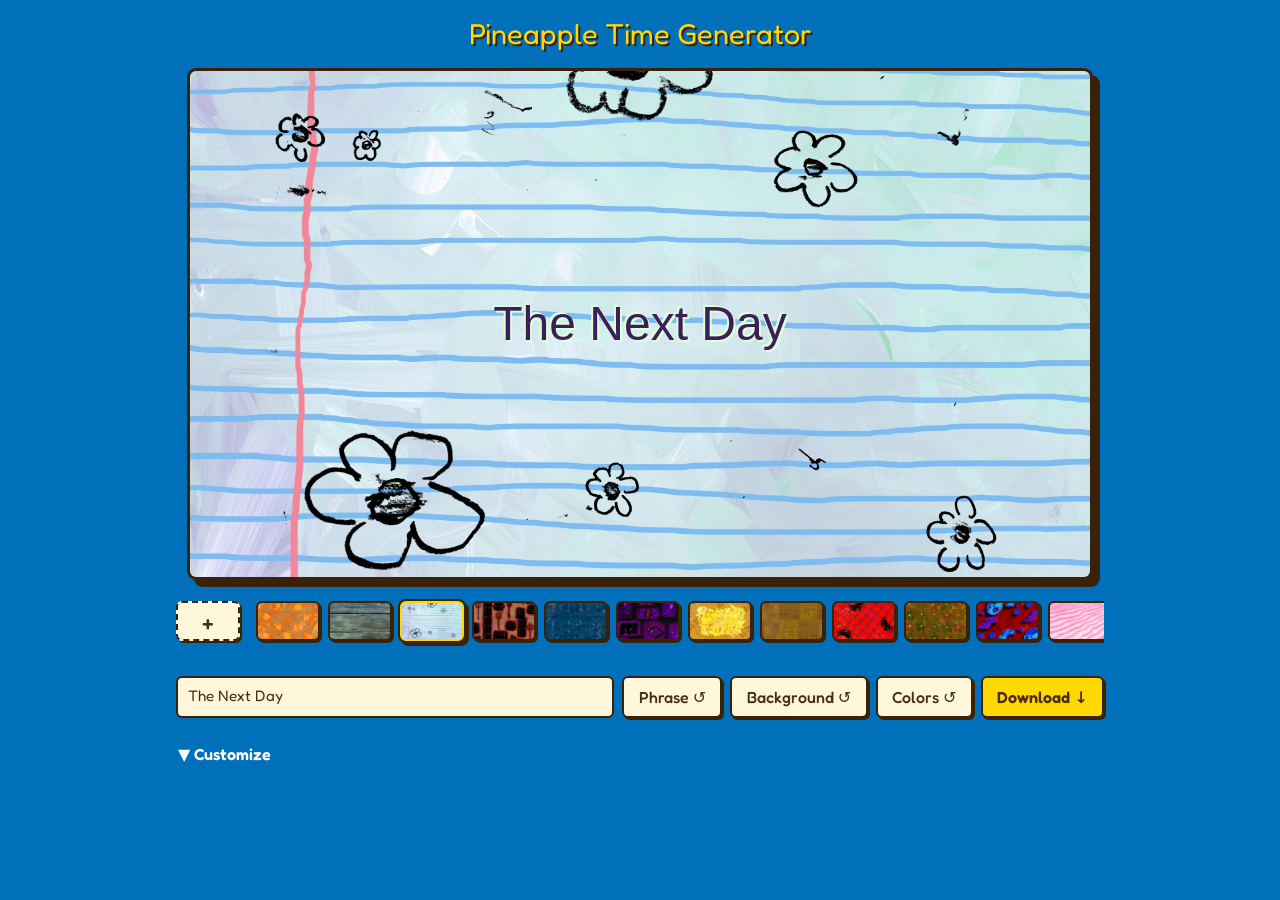
<file: index.html>
<!DOCTYPE html>
<html lang="en">
<head>
  <meta charset="UTF-8">
  <meta name="viewport" content="width=device-width, initial-scale=1.0">
  <title>Pineapple Time Generator</title>
  <meta name="description" content="Make SpongeBob-style time cards and export them as clean PNGs for video editing.">
  <meta name="theme-color" content="#06080e">
  <meta property="og:type" content="website">
  <meta property="og:title" content="Pineapple Time Generator">
  <meta property="og:description" content="Make SpongeBob-style time cards and export them as clean PNGs for video editing.">
  <meta property="og:url" content="https://memoriainfinita.github.io/PineappleTimeGenerator/">
  <meta property="og:image" content="https://memoriainfinita.github.io/PineappleTimeGenerator/docs/PineappleTimeGenerator-demo.png">
  <link rel="icon" type="image/svg+xml" href="favicon.svg">
  <link rel="preconnect" href="https://fonts.googleapis.com">
  <link rel="preconnect" href="https://fonts.gstatic.com" crossorigin>
  <link rel="preconnect" href="https://fonts.cdnfonts.com" crossorigin>
  <link href="https://fonts.cdnfonts.com/css/some-time-later" rel="stylesheet">
  <link href="https://fonts.googleapis.com/css2?family=Fredoka:wght@400;500;600&display=swap" rel="stylesheet">
  <link rel="stylesheet" href="style.css">
</head>
<body>

  <header>
    <h1 class="app-title">Pineapple Time Generator</h1>
  </header>

  <main>

    <!-- Card preview -->
    <div id="cardContainer">
      <div id="timeCard" tabindex="0" role="group"
           title="Drag to move the text. With the card focused, the arrow keys move it (Shift for bigger steps)."
           aria-label="Time card. Drag the text or use the arrow keys to move it; Shift moves it further.">
        <!-- .text-wrapper injected by render() -->
      </div>
      <div id="downloadOverlay" class="download-overlay" hidden>
        <div class="spinner"></div>
        <span>Generating...</span>
      </div>
    </div>

    <!-- Background strip -->
    <div id="bgStrip">
      <button id="btnBgUpload" class="btn-bg-upload" aria-label="Upload background"
              title="Upload your own background (the last 5 are kept)">+</button>
      <input type="file" id="bgUploadInput" accept="image/*" aria-label="Background image" hidden>
      <div id="bgScroll"><!-- thumbnails injected by renderStrip() --></div>
    </div>

    <!-- Text row -->
    <div id="textRow">
      <textarea id="textInput" rows="1" placeholder="Type your text..." aria-label="Card text"
                title="Card text. Enter adds a new line."></textarea>
      <button id="btnRandom" title="Pick a random phrase">Phrase ↺</button>
      <button id="btnRandomBg" title="Pick a random background">Background ↺</button>
      <button id="btnRandomColors" title="Pick text and shadow colors that read well over the part of the background behind the text">Colors ↺</button>
      <button id="btnDownload" title="Download PNG">Download ↓</button>
    </div>

    <!-- Advanced panel -->
    <div id="advancedSection">
      <button id="btnToggleAdvanced" class="btn-toggle-advanced" aria-expanded="false" aria-controls="advancedPanel"
              title="Show or hide the customize panel (Esc closes it)">▼ Customize</button>
      <div id="advancedPanel" hidden>

        <div class="panel-section" id="sectionColors">
          <span class="panel-label">Colors</span>
          <label class="color-label" title="Text color">Text <input type="color" id="colorText" value="#5c2e0d"></label>
          <label class="color-label" title="Shadow color, also used for the outline">Shadow <input type="color" id="colorShadow" value="#ffe566"></label>
          <div class="seg-group" role="group" aria-label="Text effect">
            <button class="btn-seg" data-effect="shadow" title="Offset shadow behind the text">Shadow</button>
            <button class="btn-seg" data-effect="outline" title="Outline around the text">Outline</button>
          </div>
        </div>

        <div class="panel-section" id="sectionSize">
          <span class="panel-label">Text size</span>
          <button id="btnFontMinus" class="btn-font-step" aria-label="Smaller text" title="Smaller text">−</button>
          <span id="fontSizeDisplay">3.0em</span>
          <button id="btnFontPlus"  class="btn-font-step" aria-label="Larger text" title="Larger text">+</button>
          <input type="range" id="sliderFontSize" min="0.5" max="8" step="0.1" value="3" aria-label="Text size" title="Text size">
        </div>

        <div class="panel-section" id="sectionPosition">
          <span class="panel-label">Align</span>
          <div class="seg-group" role="group" aria-label="Text alignment">
            <button class="btn-seg" data-align="left"   aria-label="Align left"   title="Align left (shows on several lines)">L</button>
            <button class="btn-seg" data-align="center" aria-label="Align center" title="Align center (shows on several lines)">C</button>
            <button class="btn-seg" data-align="right"  aria-label="Align right"  title="Align right (shows on several lines)">R</button>
          </div>
          <button id="btnResetPosition" class="btn-reset" title="Move the text back to the center">Reset</button>
        </div>

        <div class="panel-section" id="sectionRatio">
          <span class="panel-label">Format</span>
          <div class="seg-group" role="group" aria-label="Aspect ratio">
            <button class="btn-seg" data-ratio="16:9">16:9</button>
            <button class="btn-seg" data-ratio="4:3">4:3</button>
            <button class="btn-seg" data-ratio="9:16">9:16</button>
            <button class="btn-seg" data-ratio="1:1">1:1</button>
          </div>
          <label class="check-label" title="Export only the text on a transparent background, to lay over a clip in your editor"><input type="checkbox" id="chkTransparent"> Transparent PNG</label>
        </div>

        <div class="panel-section" id="favoritesSection">
          <span class="panel-label">Favorites</span>
          <div class="fav-save-row">
            <input type="text" id="favNameInput" placeholder="Favorite name" maxlength="80" aria-label="Favorite name"
                   title="Name for this favorite">
            <button id="btnSaveFavorite" class="btn-save-fav" title="Save the current card as a favorite (Ctrl+S)">Save</button>
          </div>
          <span id="favNameError" class="fav-error" role="alert" hidden>Enter a name</span>
          <div id="favoritesList"></div>
          <div class="fav-io-row">
            <button id="btnExportFavorites" class="btn-export-fav" title="Download your favorites as a JSON file">Export JSON</button>
            <button id="btnImportFavorites" class="btn-import-fav" title="Load favorites from a JSON file">Import JSON</button>
            <input type="file" id="importFileInput" accept=".json" aria-label="Favorites file" hidden>
          </div>
        </div>

      </div><!-- /advancedPanel -->
    </div><!-- /advancedSection -->

  </main>

  <!-- Import modal -->
  <div id="importModal" role="dialog" aria-modal="true" aria-labelledby="importTitle" hidden>
    <div class="modal-overlay" id="importOverlay"></div>
    <div class="modal-box">
      <h2 id="importTitle">Import favorites</h2>
      <p id="importSummary"></p>
      <div class="modal-buttons">
        <button id="btnImportMerge"   class="btn-merge"   title="Add the imported favorites to yours; ones you already have are skipped">Merge</button>
        <button id="btnImportReplace" class="btn-replace" title="Replace all your favorites with the imported ones">Replace</button>
        <button id="btnImportCancel"  class="btn-cancel-modal" title="Close without importing (Esc)">Cancel</button>
      </div>
    </div>
  </div>

  <!-- Toast container -->
  <div id="toastContainer" role="status" aria-live="polite"></div>

  <script src="app.js"></script>
</body>
</html>
</file>
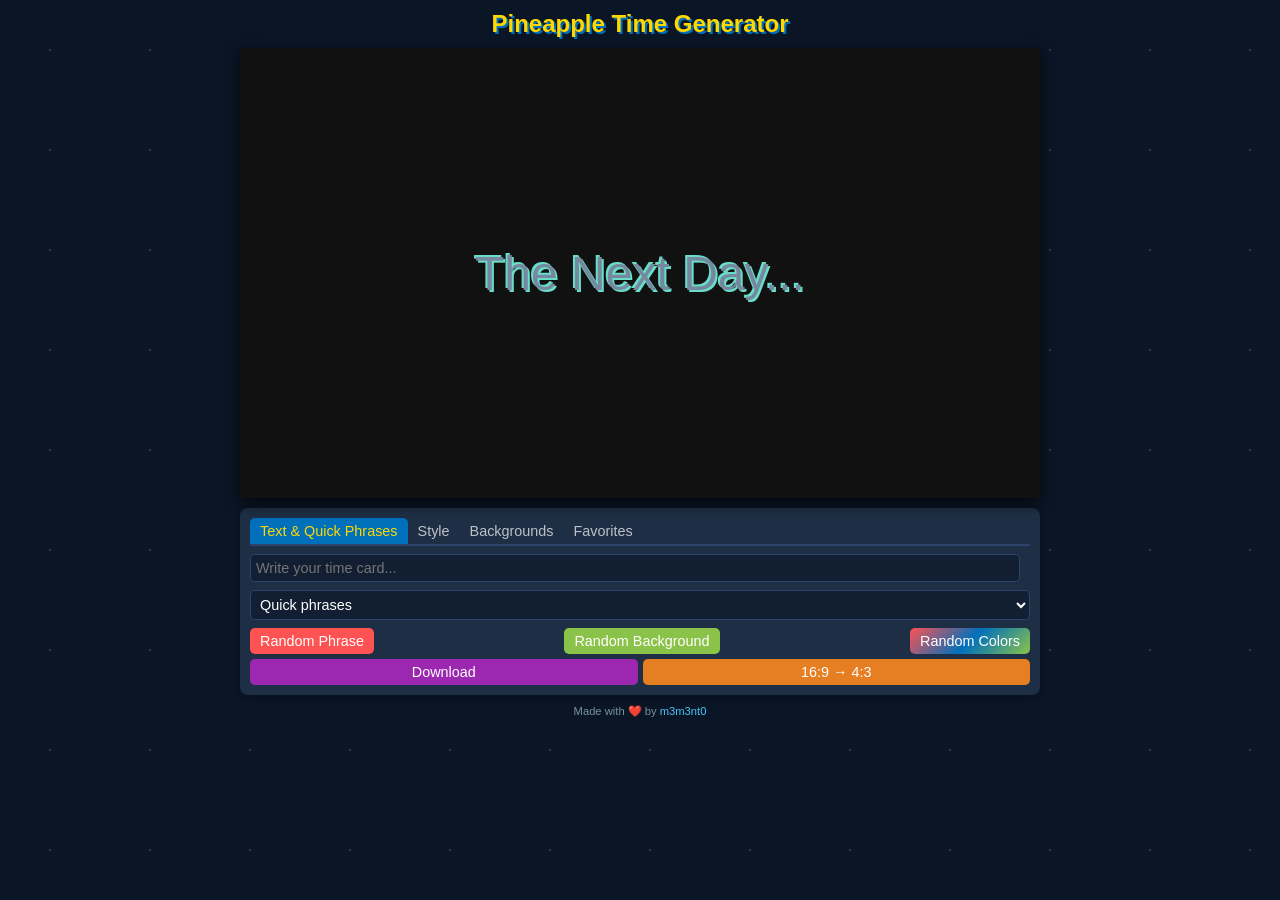
<file: PineappleTimeGenerator.html>
<!-- SpongeBob Time Card Generator -->
<!DOCTYPE html>
<html lang="en">
<head>
  <meta charset="UTF-8">
  <meta name="viewport" content="width=device-width, initial-scale=1.0">
  <title>Pineapple Time Generator</title>
  <link href="https://fonts.cdnfonts.com/css/some-time-later" rel="stylesheet">
  <script src="https://html2canvas.hertzen.com/dist/html2canvas.min.js"></script>
  <style>
    :root {
      --sponge-yellow: #FFD800;
      --sponge-blue: #0070BB;
      --ocean-dark: #0a1626;
      --ocean-mid: #1E2F45;
      --ocean-light: #2d436c;
      --patrick-pink: #FF5252;
      --seaweed-green: #8BC34A;
      --jellyfish-purple: #9C27B0;
      --sand-orange: #e67e22;
    }
    
    * {
      box-sizing: border-box;
      margin: 0;
      padding: 0;
    }

    body {
      background-color: var(--ocean-dark);
      color: #fff;
      font-family: -apple-system, BlinkMacSystemFont, 'Segoe UI', Roboto, Oxygen, Ubuntu, Cantarell, sans-serif;
      background-image: url('data:image/svg+xml;utf8,<svg xmlns="http://www.w3.org/2000/svg" width="100" height="100" viewBox="0 0 100 100"><circle cx="50" cy="50" r="1" fill="%23ffffff33"/></svg>');
      display: flex;
      flex-direction: column;
      align-items: center;
      min-height: 100vh;
      padding: 10px 5px;
    }

    .app-title {
      color: var(--sponge-yellow);
      text-shadow: 2px 2px 0 var(--sponge-blue);
      font-size: 1.5em;
      margin-bottom: 10px;
      font-family: 'Some Time Later', sans-serif;
    }

    .container {
      max-width: 800px;
      width: 100%;
    }

    .tv {
      background: #111;
      border: none;
      border-radius: 0;
      width: 100%; 
      aspect-ratio: 16/9;
      position: relative;
      box-shadow: 0 5px 15px rgba(0,0,0,0.7);
      overflow: hidden;
      transition: all 0.3s ease;
    }
    
    .tv.ratio-4-3 {
      aspect-ratio: 4/3;
      transform: scale(1.01);
    }    .screen {
      background-size: cover;
      background-position: center;
      width: 100%;
      height: 100%;
      display: flex;
      align-items: center;
      justify-content: center;
      color: #3e1600;
      font-size: 3em;
      text-align: center;
      position: relative;
      box-sizing: border-box;
      padding: 20px;
      box-sizing: border-box;
      text-shadow: 2px 2px 0 #ffeb99, -2px -2px 0 #ffeb99;
      font-family: 'Some Time Later', sans-serif;
      cursor: grab;
      user-select: none;
    }
    
    .screen:active {
      cursor: grabbing;
    }

    .compact-controls {
      background-color: var(--ocean-mid);
      border-radius: 8px;
      box-shadow: 0 3px 6px rgba(0,0,0,0.3);
      margin-top: 10px;
      padding: 10px;
      width: 100%;
    }

    .control-row {
      display: flex;
      gap: 5px;
      margin-bottom: 8px;
      align-items: center;
      flex-wrap: wrap;
      justify-content: space-between;
    }    
    
    .control-row:last-child {
      margin-bottom: 5px;
    }

    .tabs {
      display: flex;
      border-bottom: 2px solid var(--ocean-light);
      margin-bottom: 8px;
    }

    .tab {
      padding: 5px 10px;
      cursor: pointer;
      font-size: 0.9em;
      border-radius: 5px 5px 0 0;
      transition: all 0.2s;
      opacity: 0.7;
    }

    .tab.active {
      background-color: var(--sponge-blue);
      color: var(--sponge-yellow);
      opacity: 1;
    }

    .tab-content {
      display: none;
    }

    .tab-content.active {
      display: block;
    }

    input, select, button {
      font-size: 0.9em;
      padding: 5px;
      border-radius: 5px;
      border: 1px solid var(--ocean-light);
      background-color: #121f32;
      color: #fff;
    }

    input[type="text"] {
      width: calc(100% - 10px);
    }
    
    select {
      background-color: #121f32;
      cursor: pointer;
      width: 100%;
    }

    button {
      background-color: var(--sponge-blue);
      color: white;
      cursor: pointer;
      transition: all 0.2s;
      border: none;
      padding: 5px 10px;
      white-space: nowrap;
      min-width: fit-content;
    }
    
    button:hover {
      filter: brightness(1.1);
      transform: translateY(-1px);
    }

    button:active {
      transform: translateY(1px);
    }
    
    .btn-random {
      background-color: var(--patrick-pink);
    }
    
    .btn-bg {
      background-color: var(--seaweed-green);
    }

    .btn-colors {
      background: linear-gradient(135deg, var(--patrick-pink) 0%, var(--sponge-blue) 50%, var(--seaweed-green) 100%);
    }

    .btn-download {
      background-color: var(--jellyfish-purple);
    }

    .btn-ratio {
      background-color: var(--sand-orange);
    }    .btn-small {
      padding: 3px 6px;
      font-size: 0.8em;
    }
    
    .btn-small.active {
      background-color: var(--sponge-yellow);
      color: var(--ocean-dark);
      font-weight: bold;
      box-shadow: inset 0 0 5px rgba(0, 0, 0, 0.2);
    }

    input[type="range"] {
      -webkit-appearance: none;
      appearance: none;
      height: 5px;
      background: #121f32;
      border-radius: 2px;
      width: 100%;
    }

    input[type="range"] {
      -webkit-appearance: none;
      appearance: none;
      height: 5px;
      background: linear-gradient(to right, #121f32, var(--sponge-blue));
      border-radius: 5px;
      outline: none;
      transition: background 0.3s;
    }
    
    input[type="range"]:hover {
      background: linear-gradient(to right, #121f32, var(--sponge-yellow));
    }

    input[type="range"]::-webkit-slider-thumb {
      -webkit-appearance: none;
      width: 14px;
      height: 14px;
      border-radius: 50%;
      background: var(--sponge-yellow);
      cursor: pointer;
      border: 1px solid var(--sponge-blue);
      box-shadow: 0 0 3px rgba(0, 0, 0, 0.3);
      transition: all 0.2s ease;
    }
    
    input[type="range"]::-webkit-slider-thumb:hover {
      background: var(--sponge-blue);
      transform: scale(1.1);
    }

    input[type="color"] {
      -webkit-appearance: none;
      appearance: none;
      width: 25px;
      height: 25px;
      padding: 0;
    }    .color-controls {
      display: flex;
      align-items: center;
      gap: 5px;
    }
    
    .color-label {
      font-size: 0.8em;
      white-space: nowrap;
    }
      .position-controls {
      display: grid;
      grid-template-columns: auto 1fr;
      gap: 5px 10px;
      align-items: center;
      margin-top: 5px;
      background: rgba(18, 31, 50, 0.1);
      border-radius: 5px;
      padding: 8px;
      border: 1px solid rgba(0, 112, 187, 0.2);
    }
      .position-label {
      font-size: 0.85em;
      white-space: nowrap;
      color: #E3F2FD;
      font-weight: 500;
    }
    
    .position-value {
      font-size: 0.75em;
      background: rgba(255, 216, 0, 0.15);
      padding: 2px 5px;
      border-radius: 3px;
      min-width: 38px;
      text-align: center;
      color: var(--sponge-yellow);
      text-align: right;
      padding-right: 5px;
      font-weight: 600;
    }
    
    .thumbnails-row {
      display: grid;
      grid-template-columns: repeat(auto-fill, minmax(50px, 1fr));
      gap: 5px;
      padding: 5px 0;
      margin-bottom: 5px;
      max-width: 100%;
    }
    
    .thumbnail {
      width: 100%;
      aspect-ratio: 16/9;
      border: 2px solid #444;
      border-radius: 4px;
      cursor: pointer;
      background-size: cover;
      background-position: center;
      transition: all 0.2s;
    }
    
    .thumbnail:hover {
      border-color: var(--sponge-yellow);
    }
    
    .thumbnail.active {
      border-color: var(--sponge-blue);
      box-shadow: 0 0 8px rgba(0, 112, 187, 0.6);
    }
    
    .upload-btn {
      background-color: #2196F3;
      color: white;
      border-radius: 4px;
      transition: all 0.3s;
      font-weight: bold;
      text-align: center;
      padding: 5px;
      font-size: 0.8em;
      cursor: pointer;
    }
      #imageUpload {
      display: none;
    }
    
    #ratio-indicator {
      position: absolute;
      bottom: 10px;
      left: 50%;
      transform: translateX(-50%);
      background: rgba(0, 0, 0, 0.8);
      color: var(--sponge-yellow);
      padding: 8px 15px;
      font-size: 1.2em;
      border-radius: 10px;
      opacity: 0;
      transition: opacity 0.5s ease;
      text-shadow: 2px 2px 0 var(--sponge-blue);
      z-index: 100;
      pointer-events: none;
      border: 2px solid var(--sponge-blue);
    }

    .action-buttons {
      display: grid;
      grid-template-columns: 1fr 1fr;
      gap: 5px;
    }

    footer {
      margin-top: 10px;
      text-align: center;
      color: #78909C;
      font-size: 0.7em;
    }

    footer a {
      color: #4FC3F7;
      text-decoration: none;
    }    .btn-save-favorite {
      background-color: var(--seaweed-green);
      margin-left: 5px;
    }
    
    .favorites-list {
      max-height: 200px;
      overflow-y: auto;
      margin-top: 10px;
      border-radius: 5px;
      background-color: rgba(0, 0, 0, 0.2);
    }
    
    .favorite-item {
      display: flex;
      justify-content: space-between;
      align-items: center;
      padding: 8px;
      border-bottom: 1px solid var(--ocean-light);
      transition: all 0.2s;
    }
    
    .favorite-item:hover {
      background-color: rgba(255, 255, 255, 0.05);
    }
    
    .favorite-name {
      flex-grow: 1;
      margin-right: 10px;
      white-space: nowrap;
      overflow: hidden;
      text-overflow: ellipsis;
    }
    
    .favorite-actions {
      display: flex;
      gap: 5px;
    }
    
    .btn-load-favorite, .btn-delete-favorite {
      padding: 3px 8px;
      font-size: 0.8em;
    }
    
    .btn-load-favorite {
      background-color: var(--sponge-blue);
    }
    
    .btn-delete-favorite {
      background-color: var(--patrick-pink);
    }
    
    .no-favorites {
      padding: 10px;
      text-align: center;
      color: #78909C;
      font-style: italic;
      font-size: 0.9em;
    }
    
    .favorite-thumbnail {
      width: 30px;
      height: 20px;
      border-radius: 3px;
      margin-right: 8px;
      background-size: cover;
      background-position: center;
    }
    
    @media (min-width: 500px) {
      .color-controls-wrapper {
        display: flex;
        justify-content: space-between;
        gap: 5px;
      }
      
      .color-controls {
        flex: 1;
      }
    }
  </style>
</head>
<body>
  <h1 class="app-title">Pineapple Time Generator</h1>
  
  <div class="container">
    <div class="tv" id="tv">
      <div class="screen" id="timeCard"></div>
      <div id="ratio-indicator">FORMAT 16:9</div>
    </div>
    
    <div class="compact-controls">      <div class="tabs">
        <div class="tab active" data-tab="basic">Text & Quick Phrases</div>
        <div class="tab" data-tab="style">Style</div>
        <div class="tab" data-tab="backgrounds">Backgrounds</div>
        <div class="tab" data-tab="favorites">Favorites</div>
      </div>
      
      <!-- Basic Tab (Text & Quick Phrases) -->
      <div class="tab-content active" id="tab-basic">
        <div class="control-row">
          <input type="text" id="textInput" placeholder="Write your time card...">
        </div>
        <div class="control-row">
          <select id="phraseSelect">
            <option value="" disabled selected>Quick phrases</option>
          </select>
        </div>
        <div class="control-row">
          <button id="btnRandom" class="btn-random">Random Phrase</button>
          <button id="btnRandomBg" class="btn-bg">Random Background</button>
          <button id="btnRandomColorsBasic" class="btn-colors">Random Colors</button>
        </div>
      </div>
        <!-- Style Tab -->
      <div class="tab-content" id="tab-style">
        <div style="background: rgba(18, 31, 50, 0.1); border-radius: 5px; padding: 8px; border: 1px solid rgba(0, 112, 187, 0.2); margin-bottom: 8px;">
          <div class="control-row">
            <span class="color-label">Font Size:</span>
            <div style="display: flex; gap: 5px; align-items: center; flex: 1;">
              <button id="btnFontSizeMinus" class="btn-small" style="padding: 3px 8px;">-</button>
              <input type="range" id="fontSize" min="1" max="6" step="0.1" value="3" style="flex: 1;">
              <button id="btnFontSizePlus" class="btn-small" style="padding: 3px 8px;">+</button>
            </div>
          </div>
          <div class="color-controls-wrapper">
            <div class="color-controls">
              <span class="color-label">Text:</span>
              <input type="color" id="fontColor" value="#3e1600">
            </div>
            <div class="color-controls">
              <span class="color-label">Shadow:</span>
              <input type="color" id="shadowColor" value="#ffeb99">
            </div>
            <button id="btnRandomColors" class="btn-colors btn-small">Random Colors</button>
          </div>
        </div>
        <hr style="border: none; border-top: 1px solid var(--ocean-light); margin: 8px 0;">        <div class="position-controls">
          <span class="position-label">Horizontal:</span>
          <div style="display: flex; align-items: center; gap: 5px;">
            <input type="range" id="textPositionX" min="0" max="100" step="1" value="50">
            <span class="position-value" id="textPositionXValue">50%</span>
          </div>
          <span class="position-label">Vertical:</span>
          <div style="display: flex; align-items: center; gap: 5px;">
            <input type="range" id="textPositionY" min="0" max="100" step="1" value="50">
            <span class="position-value" id="textPositionYValue">50%</span>
          </div>
          <span class="position-label">Text Align:</span>          <div style="display: flex; gap: 5px;">
            <button id="btnAlignLeft" class="btn-small" style="flex: 1; padding: 3px 0;">◀ Left</button>
            <button id="btnAlignCenter" class="btn-small active" style="flex: 1; padding: 3px 0;">● Center</button>
            <button id="btnAlignRight" class="btn-small" style="flex: 1; padding: 3px 0;">▶ Right</button>
          </div>
          <button id="btnResetPosition" class="btn-small" style="grid-column: span 2; margin-top: 5px;">Reset Position</button>
        </div>
      </div>
        <!-- Backgrounds Tab -->
      <div class="tab-content" id="tab-backgrounds">
        <div class="thumbnails-row" id="backgroundThumbnails"></div>
        <div class="control-row">
          <label for="imageUpload" class="upload-btn">
            Upload background
          </label>
          <input id="imageUpload" type="file" accept="image/*">
        </div>
      </div>
      
      <!-- Favorites Tab -->
      <div class="tab-content" id="tab-favorites">
        <div class="control-row">
          <input type="text" id="favoriteName" placeholder="Name your favorite preset...">
          <button id="btnSaveFavorite" class="btn-save-favorite">Save Current</button>
        </div>
        <div id="favoritesList" class="favorites-list">
          <p class="no-favorites">No favorites saved yet. Create your design and save it!</p>
        </div>
      </div>
      
      <!-- Action buttons (always visible) -->
      <div class="action-buttons">
        <button id="btnDownload" class="btn-download">Download</button>
        <button id="btnRatio" class="btn-ratio">16:9 → 4:3</button>
      </div>
    </div>
  </div>    <footer>
        Made with ❤️ by <a href="" target="_blank">m3m3nt0</a>
    </footer>
  <script>    // Array of time card phrases
    const phrases = [
      "3 Days Later...", "2000 Years Later", "6½ Hours Later", "A Few Inches Later", "Day Two", "Day Three", "Day Four",
      "A Few Moments Later", "One Eternity Later", "Three Days Later", "Twelve Seconds Later", "3:28 AM", "Three Weeks Later",
      "Many Months Later", "So much later that the old narrator got tired of waiting and they had to hire a new one",
      "Tomorrow", "Tomorrow for Sure...", "Eventually...", "Uhhh...", "12:00 Midnight", "One Hour Later", "Two Hours Later",
      "Three Hours Later", "Please Stand By", "Meanwhile", "8:01 PM", "The Next Day", "Later...", "Twenty Minutes Later",
      "Six Hours Later", "Several Bad Puns Later", "70 Years Later", "Later That Same Evening", "Several Days Later",
      "6 Months Later...", "4 to 6 Weeks Later", "One Minute, Thirty Seven Seconds Later"
    ];
    
    // Key for storing favorites in localStorage
    const FAVORITES_KEY = 'pineappleTimeGeneratorFavorites';
    
    // Helper function to get elements by ID
    const el = id => document.getElementById(id);
    
    // Array of predefined backgrounds
    // Images from https://spongebob-new-fanon.fandom.com
    const backgroundPresets = [
      { url: "https://static.wikia.nocookie.net/spongebob-new-fanon/images/f/fd/Help_Wanted_Background.jpg", isCustom: false },
      { url: "https://static.wikia.nocookie.net/spongebob-new-fanon/images/d/dc/Club_SpongeBob_Background.jpg", isCustom: false },
      { url: "https://static.wikia.nocookie.net/spongebob-new-fanon/images/b/b4/SpongeGuard_on_Duty_Background.png", isCustom: false },
      { url: "https://static.wikia.nocookie.net/spongebob-new-fanon/images/2/27/Sandy%2C_SpongeBob%2C_and_the_Worm_Background.jpg", isCustom: false },
      { url: "https://static.wikia.nocookie.net/spongebob-new-fanon/images/e/e3/Squid_on_Strike_Background.png", isCustom: false },
      { url: "https://static.wikia.nocookie.net/spongebob-new-fanon/images/3/3b/The_Fry_Cook_Games_Backgrounds.jpg", isCustom: false },
      { url: "https://static.wikia.nocookie.net/spongebob-new-fanon/images/3/3b/Jellyfish_Hunter_Background.jpg", isCustom: false },
      { url: "https://static.wikia.nocookie.net/spongebob-new-fanon/images/b/b0/Artist_Unknown_Background.jpg", isCustom: false },
      { url: "https://static.wikia.nocookie.net/spongebob-new-fanon/images/8/8c/I%27m_with_Stupid_Background.jpg", isCustom: false },
      { url: "https://static.wikia.nocookie.net/spongebob-new-fanon/images/1/1b/Procrastinationblank.jpg", isCustom: false },
      { url: "https://static.wikia.nocookie.net/spongebob-new-fanon/images/3/3a/Krusty_Love_Background.png", isCustom: false },
      { url: "https://static.wikia.nocookie.net/spongebob-new-fanon/images/6/6a/Graveyard_Shift_Background.jpg", isCustom: false },
      { url: "https://static.wikia.nocookie.net/spongebob-new-fanon/images/a/a9/Bandgeeksblank.jpg", isCustom: false },
      { url: "https://static.wikia.nocookie.net/spongebob-new-fanon/images/9/9d/Frankendoodle_Background.jpg", isCustom: false },
      { url: "https://static.wikia.nocookie.net/spongebob-new-fanon/images/e/e6/Gary_Takes_a_Bath_Background.jpg", isCustom: false },
      { url: "https://static.wikia.nocookie.net/spongebob-new-fanon/images/7/77/Shanghaied_Background.jpg", isCustom: false },
      { url: "https://static.wikia.nocookie.net/spongebob-new-fanon/images/2/25/Pressure_Background.jpg", isCustom: false }
    ];
    
    let backgrounds = [...backgroundPresets];  // Array to store all backgrounds (presets + custom uploads)
    let is16by9 = true;  // Initially in 16:9 mode

    // Main elements
    const timeCard = el('timeCard');
    const textInput = el('textInput');
    const phraseSelect = el('phraseSelect');
    const backgroundThumbnails = el('backgroundThumbnails');
    
    // Tab functionality
    function setupTabs() {
      document.querySelectorAll('.tab').forEach(tab => {
        tab.addEventListener('click', () => {
          document.querySelectorAll('.tab').forEach(t => t.classList.remove('active'));
          document.querySelectorAll('.tab-content').forEach(c => c.classList.remove('active'));
          
          tab.classList.add('active');
          document.getElementById(`tab-${tab.dataset.tab}`).classList.add('active');
        });
      });
    }
      // Function to update the text displayed in the time card
    function updateText(text) {
      timeCard.textContent = text || 'The Next Day...';
    }    // Function to update text position in the time card
    function updateTextPosition(xPos = 50, yPos = 50, textAlign = null) {
      // Use precise values for smoother movement
      const x = Number(xPos);
      const y = Number(yPos);
      
      // Configure timeCard container
      timeCard.style.display = 'flex';
      timeCard.style.flexDirection = 'column';
      timeCard.style.justifyContent = 'center'; 
      timeCard.style.alignItems = 'center'; 
      timeCard.style.height = '100%';
      timeCard.style.boxSizing = 'border-box';
      
      // Create or get text wrapper for positioning
      const textWrapper = document.querySelector('.text-wrapper') || document.createElement('div');
      if (!textWrapper.classList.contains('text-wrapper')) {
        textWrapper.className = 'text-wrapper';
        textWrapper.style.position = 'relative';
        textWrapper.style.transition = 'transform 0.15s cubic-bezier(0.25, 0.1, 0.25, 1)';
        textWrapper.style.width = '100%';
        
        // Handle text content
        if (timeCard.childNodes.length && timeCard.childNodes[0].nodeType === Node.TEXT_NODE) {
          const textContent = timeCard.textContent;
          timeCard.textContent = '';
          textWrapper.textContent = textContent;
          timeCard.appendChild(textWrapper);
        } else if (!timeCard.contains(textWrapper)) {
          textWrapper.textContent = timeCard.textContent || 'The Next Day...';
          timeCard.textContent = '';
          timeCard.appendChild(textWrapper);
        }
      }
        
      // Convert 0-100 range to normalized -1 to 1 range
      const normalizedX = (x - 50) / 50;
      const normalizedY = (y - 50) / 50;
      
      // Apply easing for natural movement with safe margins
      const easeX = normalizedX * (0.7 + Math.abs(normalizedX) * 0.2); // Reduced horizontal range
      const easeY = normalizedY * (0.9 + Math.abs(normalizedY) * 1.2);
      
      // Scale factors - limited horizontal to stay within safe area
      const translateX = easeX * 60; // Reduced from 80 to 60 for safe margins
      const translateY = easeY * 120;
        
      // Apply transform with precise decimal values
      textWrapper.style.transform = `translate(${translateX.toFixed(2)}%, ${translateY.toFixed(2)}%)`;
        
      // Maintain safe padding (more conservative on horizontal)
      const verticalPadding = Math.max(2, 20 - Math.abs(normalizedY) * 18);
      const horizontalPadding = Math.max(15, 25 - Math.abs(normalizedX) * 8); // Increased minimum padding
      timeCard.style.padding = `${verticalPadding}px ${horizontalPadding}px`;
      
      // Set text alignment and update button states
      if (textAlign) {
        textWrapper.style.textAlign = textAlign;
        
        if (el('btnAlignLeft')) el('btnAlignLeft').classList.toggle('active', textAlign === 'left');
        if (el('btnAlignCenter')) el('btnAlignCenter').classList.toggle('active', textAlign === 'center');
        if (el('btnAlignRight')) el('btnAlignRight').classList.toggle('active', textAlign === 'right');
      }
      
      // Update display values
      if (el('textPositionXValue')) el('textPositionXValue').textContent = x + '%';
      if (el('textPositionYValue')) el('textPositionYValue').textContent = y + '%';
    }

    // Function to fill phrase dropdown menu
    function fillPhrases() {
      phrases.forEach(phrase => {
        const option = document.createElement('option');
        option.value = phrase;
        option.textContent = phrase;
        phraseSelect.appendChild(option);
      });
    }
    
    // Function to create a thumbnail
    function createThumbnail(url, index, isCustom = false) {
      const thumbnail = document.createElement('div');
      thumbnail.className = 'thumbnail';
      thumbnail.style.backgroundImage = `url('${url}')`;
      thumbnail.dataset.index = index;
      
      if (isCustom) {
        thumbnail.style.position = 'relative';
        const removeBtn = document.createElement('span');
        removeBtn.style.position = 'absolute';
        removeBtn.style.top = '-5px';
        removeBtn.style.right = '-5px';
        removeBtn.style.background = '#FF5252';
        removeBtn.style.color = 'white';
        removeBtn.style.borderRadius = '50%';
        removeBtn.style.width = '15px';
        removeBtn.style.height = '15px';
        removeBtn.style.fontSize = '10px';
        removeBtn.style.lineHeight = '15px';
        removeBtn.style.textAlign = 'center';
        removeBtn.style.display = 'none';
        removeBtn.textContent = '×';
        
        thumbnail.appendChild(removeBtn);
        thumbnail.addEventListener('mouseenter', () => removeBtn.style.display = 'block');
        thumbnail.addEventListener('mouseleave', () => removeBtn.style.display = 'none');
        
        removeBtn.addEventListener('click', (e) => {
          e.stopPropagation();
          const indexToRemove = parseInt(thumbnail.dataset.index);
          backgrounds.splice(indexToRemove, 1);
          updateThumbnails();
          
          // Select another thumbnail if one exists
          if (backgrounds.length > 0) {
            const newIndex = Math.min(indexToRemove, backgrounds.length - 1);
            document.querySelector(`.thumbnail[data-index="${newIndex}"]`).click();
          }
        });
      }
      
      thumbnail.addEventListener('click', () => {
        document.querySelectorAll('.thumbnail').forEach(t => t.classList.remove('active'));
        thumbnail.classList.add('active');
        timeCard.style.backgroundImage = `url('${url}')`;
        
        // Auto-adjust colors based on new background
        autoAdjustColors(url);
      });
      
      return thumbnail;
    }
    
    // Function to update all thumbnails
    function updateThumbnails() {
      backgroundThumbnails.innerHTML = '';
      backgrounds.forEach((background, index) => {
        const thumbnail = createThumbnail(background.url, index, background.isCustom);
        backgroundThumbnails.appendChild(thumbnail);
      });
      
      if (document.querySelectorAll('.thumbnail.active').length === 0 && backgrounds.length > 0) {
        const firstThumbnail = backgroundThumbnails.querySelector('.thumbnail');
        if (firstThumbnail) firstThumbnail.click();
      }
    }
    
    // Function to generate random colors
    function getRandomColor() {
      const letters = '0123456789ABCDEF';
      let color = '#';
      for (let i = 0; i < 6; i++) {
        color += letters[Math.floor(Math.random() * 16)];
      }
      return color;
    }
    
    // Function to generate a darker color for text
    function generateDarkColor() {
      const letters = '0123456789ABCDEF';
      let color = '#';
      for (let i = 0; i < 6; i++) {
        color += letters[Math.floor(Math.random() * 16)];
      }
      
      const r = parseInt(color.substring(1, 3), 16);
      const g = parseInt(color.substring(3, 5), 16);
      const b = parseInt(color.substring(5, 7), 16);
      const brightness = (r * 299 + g * 587 + b * 114) / 1000;
      
      if (brightness > 180) {
        return generateDarkColor(); // Generate another if too bright
      }
      
      return color;
    }
    
    // Function to generate a lighter color for shadow
    function generateLightColor() {
      const letters = '0123456789ABCDEF';
      let color = '#';
      for (let i = 0; i < 6; i++) {
        color += letters[Math.floor(Math.random() * 16)];
      }
      
      const r = parseInt(color.substring(1, 3), 16);
      const g = parseInt(color.substring(3, 5), 16);
      const b = parseInt(color.substring(5, 7), 16);
      const brightness = (r * 299 + g * 587 + b * 114) / 1000;
      
      if (brightness < 180) {
        return generateLightColor(); // Generate another if too dark
      }
      
      return color;
    }
    
    // Function to analyze background brightness
    function analyzeBackgroundBrightness(imageUrl, callback) {
      const img = new Image();
      img.crossOrigin = 'Anonymous';
      
      img.onload = function() {
        const canvas = document.createElement('canvas');
        const ctx = canvas.getContext('2d');
        
        // Use smaller canvas for faster analysis
        canvas.width = 100;
        canvas.height = 100;
        
        ctx.drawImage(img, 0, 0, 100, 100);
        
        try {
          const imageData = ctx.getImageData(0, 0, 100, 100);
          const data = imageData.data;
          
          let totalBrightness = 0;
          let pixelCount = 0;
          
          // Sample every pixel
          for (let i = 0; i < data.length; i += 4) {
            const r = data[i];
            const g = data[i + 1];
            const b = data[i + 2];
            const brightness = (r * 299 + g * 587 + b * 114) / 1000;
            totalBrightness += brightness;
            pixelCount++;
          }
          
          const avgBrightness = totalBrightness / pixelCount;
          callback(avgBrightness);
        } catch (e) {
          // If CORS error or other issue, use default
          console.log('Could not analyze background, using defaults');
          callback(128); // Default to medium brightness
        }
      };
      
      img.onerror = function() {
        console.log('Error loading image for analysis');
        callback(128); // Default to medium brightness
      };
      
      img.src = imageUrl;
    }
    
    // Function to auto-adjust colors based on background brightness
    function autoAdjustColors(backgroundUrl) {
      analyzeBackgroundBrightness(backgroundUrl, function(brightness) {
        console.log('Background brightness:', brightness);
        
        let textColor, shadowColor;
        
        // If background is dark (< 128), use light text with dark shadow
        // If background is light (>= 128), use dark text with light shadow
        if (brightness < 128) {
          textColor = generateLightColor();
          shadowColor = generateDarkColor();
        } else {
          textColor = generateDarkColor();
          shadowColor = generateLightColor();
        }
        
        // Apply colors
        el('fontColor').value = textColor;
        el('shadowColor').value = shadowColor;
        timeCard.style.color = textColor;
        timeCard.style.textShadow = `2px 2px 0 ${shadowColor}, -2px -2px 0 ${shadowColor}`;
      });
    }
      // Function to save current settings as a favorite
    function saveCurrentAsFavorite(name) {
      if (!name || name.trim() === '') {
        alert('Please enter a name for your favorite preset');
        return;
      }
      
      // Get current active background
      const activeThumb = document.querySelector('.thumbnail.active');
      if (!activeThumb) return;
      
      const backgroundIndex = parseInt(activeThumb.dataset.index);
      const backgroundUrl = backgrounds[backgroundIndex].url;
      
      // Get current text
      const text = timeCard.textContent;
        // Get current style settings
      const fontSize = el('fontSize').value;
      const textColor = el('fontColor').value;
      const shadowColor = el('shadowColor').value;
      const aspectRatio = is16by9 ? '16:9' : '4:3';
        // Get text position
      const textPositionX = el('textPositionX') ? el('textPositionX').value : 50;
      const textPositionY = el('textPositionY') ? el('textPositionY').value : 50;
      
      // Get text alignment
      let textAlign = 'center'; // Default
      if (timeCard.style.textAlign) {
        textAlign = timeCard.style.textAlign;
      }
        
      // Create favorite object
      const favorite = {
        id: Date.now(), // Use timestamp as unique ID (ensures numeric value)
        name: name.trim(),
        text: text,
        backgroundUrl: backgroundUrl,
        fontSize: fontSize,
        textColor: textColor,
        shadowColor: shadowColor,
        aspectRatio: aspectRatio,
        textPositionX: textPositionX,
        textPositionY: textPositionY,
        textAlign: textAlign
      };
      
      console.log(`Saving new favorite with ID: ${favorite.id} (${typeof favorite.id})`);
      
      // Get existing favorites from localStorage
      let favorites = JSON.parse(localStorage.getItem(FAVORITES_KEY) || '[]');
      
      // Add new favorite
      favorites.push(favorite);
      
      // Save back to localStorage
      localStorage.setItem(FAVORITES_KEY, JSON.stringify(favorites));
      
      // Update UI
      updateFavoritesList();
      
      // Clear name input
      el('favoriteName').value = '';
      
      return favorite;
    }
    
    // Function to load a favorite preset
    function loadFavoritePreset(favorite) {
      // Set text
      textInput.value = favorite.text;
      updateText(favorite.text);
      
      // Set background
      let backgroundIndex = -1;
      for (let i = 0; i < backgrounds.length; i++) {
        if (backgrounds[i].url === favorite.backgroundUrl) {
          backgroundIndex = i;
          break;
        }
      }
      
      if (backgroundIndex >= 0) {
        document.querySelectorAll('.thumbnail').forEach(t => t.classList.remove('active'));
        const thumbnail = document.querySelector(`.thumbnail[data-index="${backgroundIndex}"]`);
        if (thumbnail) {
          thumbnail.classList.add('active');
          timeCard.style.backgroundImage = `url('${favorite.backgroundUrl}')`;
        }
      } else {
        // If the background is not found (might have been deleted or is a custom one)
        // Let's add it back temporarily
        backgrounds.push({
          url: favorite.backgroundUrl,
          isCustom: true
        });
        
        updateThumbnails();
        
        const newIndex = backgrounds.length - 1;
        document.querySelectorAll('.thumbnail').forEach(t => t.classList.remove('active'));
        document.querySelector(`.thumbnail[data-index="${newIndex}"]`).classList.add('active');
        timeCard.style.backgroundImage = `url('${favorite.backgroundUrl}')`;
      }
      
      // Set font size
      el('fontSize').value = favorite.fontSize;
      timeCard.style.fontSize = favorite.fontSize + 'em';
      
      // Set text color
      el('fontColor').value = favorite.textColor;
      timeCard.style.color = favorite.textColor;
        // Set shadow color
      el('shadowColor').value = favorite.shadowColor;
      timeCard.style.textShadow = `2px 2px 0 ${favorite.shadowColor}, -2px -2px 0 ${favorite.shadowColor}`;
        // Set text position if it exists (for backward compatibility with older favorites)
      if (favorite.textPositionX !== undefined && favorite.textPositionY !== undefined) {
        el('textPositionX').value = favorite.textPositionX;
        el('textPositionY').value = favorite.textPositionY;
        updateTextPosition(favorite.textPositionX, favorite.textPositionY, favorite.textAlign || 'center');
      } else {
        // Default to center if not specified
        el('textPositionX').value = 50;
        el('textPositionY').value = 50;
        updateTextPosition(50, 50, favorite.textAlign || 'center');
      }
      
      // Set aspect ratio if it exists (for backward compatibility with older favorites)
      if (favorite.aspectRatio) {
        is16by9 = favorite.aspectRatio === '16:9';
        const tv = el('tv');
        const ratioButton = el('btnRatio');
        
        tv.classList.toggle('ratio-4-3', !is16by9);
        
        if (is16by9) {
          ratioButton.textContent = "16:9 → 4:3";
        } else {
          ratioButton.textContent = "4:3 → 16:9";
        }
        
        // Show indicator
        const ratioIndicator = el('ratio-indicator');
        if (is16by9) {
          ratioIndicator.textContent = "FORMAT 16:9";
          ratioIndicator.style.background = "rgba(0, 0, 0, 0.8)";
          ratioIndicator.style.color = "var(--sponge-yellow)";
          ratioIndicator.style.borderColor = "var(--sponge-blue)";
        } else {
          ratioIndicator.textContent = "FORMAT 4:3";
          ratioIndicator.style.background = "rgba(0, 0, 0, 0.8)";
          ratioIndicator.style.color = "var(--sand-orange)";
          ratioIndicator.style.borderColor = "var(--sand-orange)";
        }
        
        ratioIndicator.style.opacity = "1";
        setTimeout(() => {
          ratioIndicator.style.opacity = "0";
        }, 2000);
      }
    }
    
    // Function to delete a favorite preset
    function deleteFavorite(id) {
      // Get favorites from localStorage
      let favorites = JSON.parse(localStorage.getItem(FAVORITES_KEY) || '[]');
      
      // Convert id to number to ensure consistent comparison
      // IDs are stored as timestamps (numbers) but might be passed as strings
      const numericId = parseInt(id);
      
      // Remove the favorite with the given ID
      favorites = favorites.filter(favorite => parseInt(favorite.id) !== numericId);
      
      // Save back to localStorage
      localStorage.setItem(FAVORITES_KEY, JSON.stringify(favorites));
      
      // Update UI
      updateFavoritesList();
      
      console.log(`Deleted favorite with ID: ${numericId}. Remaining favorites: ${favorites.length}`);
    }
    
    // Function to update the favorites list in the UI
    function updateFavoritesList() {
      const favoritesList = el('favoritesList');
      favoritesList.innerHTML = '';
      
      // Get favorites from localStorage
      const favorites = JSON.parse(localStorage.getItem(FAVORITES_KEY) || '[]');
      
      if (favorites.length === 0) {
        const noFavoritesMsg = document.createElement('p');
        noFavoritesMsg.className = 'no-favorites';
        noFavoritesMsg.textContent = 'No favorites saved yet. Create your design and save it!';
        favoritesList.appendChild(noFavoritesMsg);
        return;
      }
      
      // Create UI for each favorite
      favorites.forEach(favorite => {
        const favoriteItem = document.createElement('div');
        favoriteItem.className = 'favorite-item';
        
        // Add thumbnail
        const thumbnail = document.createElement('div');
        thumbnail.className = 'favorite-thumbnail';
        thumbnail.style.backgroundImage = `url('${favorite.backgroundUrl}')`;
        favoriteItem.appendChild(thumbnail);
        
        // Add name
        const nameSpan = document.createElement('span');
        nameSpan.className = 'favorite-name';
        nameSpan.textContent = favorite.name;
        nameSpan.title = favorite.text; // Show text as tooltip
        favoriteItem.appendChild(nameSpan);
        
        // Add actions
        const actions = document.createElement('div');
        actions.className = 'favorite-actions';
        
        // Load button
        const loadBtn = document.createElement('button');
        loadBtn.className = 'btn-load-favorite';
        loadBtn.textContent = 'Load';
        loadBtn.addEventListener('click', () => loadFavoritePreset(favorite));
        actions.appendChild(loadBtn);
          // Delete button
        const deleteBtn = document.createElement('button');
        deleteBtn.className = 'btn-delete-favorite';
        deleteBtn.textContent = '×';
        deleteBtn.addEventListener('click', () => {
          if (confirm(`Delete favorite "${favorite.name}"?`)) {
            // Make sure to convert ID to number if it's stored as string
            const favoriteId = parseInt(favorite.id);
            deleteFavorite(favoriteId);
          }
        });
        actions.appendChild(deleteBtn);
        
        favoriteItem.appendChild(actions);
        favoritesList.appendChild(favoriteItem);
      });
    }
    
    document.addEventListener('DOMContentLoaded', () => {
      setupTabs();
      fillPhrases();
      updateText();
      updateThumbnails();
      updateFavoritesList();
        // Set a random background on page load
      const randomIndex = Math.floor(Math.random() * backgrounds.length);
      document.querySelectorAll('.thumbnail').forEach(t => t.classList.remove('active'));
      document.querySelector(`.thumbnail[data-index="${randomIndex}"]`).classList.add('active');
      timeCard.style.backgroundImage = `url('${backgrounds[randomIndex].url}')`;
      
      // Ensure aspect ratio indicator is hidden initially
      el('ratio-indicator').style.opacity = "0";
      
      // Initialize text position
      updateTextPosition(50, 50);
      
      // Text position controls
      el('textPositionX').addEventListener('input', function() {
        const xPos = Number(this.value);
        const yPos = Number(el('textPositionY').value);
        updateTextPosition(xPos, yPos, timeCard.style.textAlign);
      });
      
      el('textPositionY').addEventListener('input', function() {
        const xPos = Number(el('textPositionX').value);
        const yPos = Number(this.value);
        updateTextPosition(xPos, yPos, timeCard.style.textAlign);
      });
      // Text alignment controls
      el('btnAlignLeft').addEventListener('click', function() {
        updateTextPosition(
          parseInt(el('textPositionX').value), 
          parseInt(el('textPositionY').value), 
          'left'
        );
      });
      
      el('btnAlignCenter').addEventListener('click', function() {
        updateTextPosition(
          parseInt(el('textPositionX').value), 
          parseInt(el('textPositionY').value), 
          'center'
        );
      });
      
      el('btnAlignRight').addEventListener('click', function() {
        updateTextPosition(
          parseInt(el('textPositionX').value), 
          parseInt(el('textPositionY').value), 
          'right'
        );
      });
      // Reset position button
      el('btnResetPosition').addEventListener('click', function() {
        el('textPositionX').value = 50;
        el('textPositionY').value = 50;
        updateTextPosition(50, 50, 'center');
      });
      
      // Drag to reposition text
      let isDragging = false;
      let dragStartX = 0;
      let dragStartY = 0;
      let startPosX = 0;
      let startPosY = 0;
      
      timeCard.addEventListener('mousedown', function(e) {
        isDragging = true;
        dragStartX = e.clientX;
        dragStartY = e.clientY;
        startPosX = Number(el('textPositionX').value);
        startPosY = Number(el('textPositionY').value);
        e.preventDefault(); // Prevent text selection
      });
      
      document.addEventListener('mousemove', function(e) {
        if (!isDragging) return;
        
        // Get timeCard dimensions
        const rect = timeCard.getBoundingClientRect();
        
        // Calculate movement delta in pixels
        const deltaX = e.clientX - dragStartX;
        const deltaY = e.clientY - dragStartY;
        
        // Convert pixel delta to percentage
        const percentDeltaX = (deltaX / rect.width) * 100;
        const percentDeltaY = (deltaY / rect.height) * 100;
        
        // Calculate new position
        let newX = startPosX + percentDeltaX;
        let newY = startPosY + percentDeltaY;
        
        // Clamp values between 0 and 100
        newX = Math.max(0, Math.min(100, Math.round(newX)));
        newY = Math.max(0, Math.min(100, Math.round(newY)));
        
        // Update sliders
        el('textPositionX').value = newX;
        el('textPositionY').value = newY;
        
        // Update text position
        updateTextPosition(newX, newY, timeCard.style.textAlign);
      });
      
      document.addEventListener('mouseup', function() {
        isDragging = false;
      });
      
      // Text input handling
      textInput.addEventListener('input', e => updateText(e.target.value));
      
      // Phrase select handling
      phraseSelect.addEventListener('change', () => {
        if (phraseSelect.value) {
          textInput.value = phraseSelect.value;
          updateText(phraseSelect.value);
        }
      });
      
      // Random phrase button
      el('btnRandom').addEventListener('click', () => {
        const randomPhrase = phrases[Math.floor(Math.random() * phrases.length)];
        textInput.value = randomPhrase;
        updateText(randomPhrase);
      });
      
      // Random background button
      el('btnRandomBg').addEventListener('click', () => {
        const randomIndex = Math.floor(Math.random() * backgrounds.length);
        document.querySelectorAll('.thumbnail').forEach(t => t.classList.remove('active'));
        document.querySelector(`.thumbnail[data-index="${randomIndex}"]`).classList.add('active');
        const backgroundUrl = backgrounds[randomIndex].url;
        timeCard.style.backgroundImage = `url('${backgroundUrl}')`;
        
        // Auto-adjust colors for new background
        autoAdjustColors(backgroundUrl);
      });
      
      // Font size slider
      el('fontSize').addEventListener('input', e => {
        timeCard.style.fontSize = e.target.value + 'em';
      });
      
      // Font size buttons
      el('btnFontSizePlus').addEventListener('click', function() {
        const currentSize = parseFloat(el('fontSize').value);
        const newSize = Math.min(6, currentSize + 0.2); // Increment by 0.2, max 6
        el('fontSize').value = newSize;
        timeCard.style.fontSize = newSize + 'em';
      });
      
      el('btnFontSizeMinus').addEventListener('click', function() {
        const currentSize = parseFloat(el('fontSize').value);
        const newSize = Math.max(1, currentSize - 0.2); // Decrement by 0.2, min 1
        el('fontSize').value = newSize;
        timeCard.style.fontSize = newSize + 'em';
      });
      
      // Font color picker
      el('fontColor').addEventListener('input', e => {
        timeCard.style.color = e.target.value;
      });
      
      // Shadow color picker
      el('shadowColor').addEventListener('input', e => {
        const color = e.target.value;
        timeCard.style.textShadow = `2px 2px 0 ${color}, -2px -2px 0 ${color}`;
      });
      
      // Random colors button (with smart auto-contrast)
      el('btnRandomColors').addEventListener('click', function() {
        const activeThumb = document.querySelector('.thumbnail.active');
        if (activeThumb) {
          const backgroundIndex = parseInt(activeThumb.dataset.index);
          const backgroundUrl = backgrounds[backgroundIndex].url;
          autoAdjustColors(backgroundUrl);
          
          // Visual feedback with same text length
          const originalText = this.textContent;
          this.style.opacity = '0.6';
          setTimeout(() => {
            this.style.opacity = '1';
          }, 800);
        }
      });
      
      // Random colors button in Basic tab (same functionality)
      el('btnRandomColorsBasic').addEventListener('click', function() {
        const activeThumb = document.querySelector('.thumbnail.active');
        if (activeThumb) {
          const backgroundIndex = parseInt(activeThumb.dataset.index);
          const backgroundUrl = backgrounds[backgroundIndex].url;
          autoAdjustColors(backgroundUrl);
          
          // Visual feedback with same text length
          const originalText = this.textContent;
          this.style.opacity = '0.6';
          setTimeout(() => {
            this.style.opacity = '1';
          }, 800);
        }
      });
      
      // Custom background upload
      el('imageUpload').addEventListener('change', function(e) {
        const file = e.target.files[0];
        if (file) {
          const reader = new FileReader();
          reader.onload = function(event) {
            const imageUrl = event.target.result;
            
            // Add new image to the beginning of the array instead of the end
            backgrounds.unshift({
              url: imageUrl,
              isCustom: true
            });
            
            updateThumbnails();
            
            // Now the new index is 0 instead of length - 1
            document.querySelectorAll('.thumbnail').forEach(t => t.classList.remove('active'));
            document.querySelector(`.thumbnail[data-index="0"]`).classList.add('active');
            timeCard.style.backgroundImage = `url('${imageUrl}')`;
            
            // Auto-adjust colors for uploaded background
            autoAdjustColors(imageUrl);
          };
          reader.readAsDataURL(file);
        }
      });
      
      // Download button
      el('btnDownload').addEventListener('click', function() {
        const overlay = document.createElement('div');
        overlay.className = 'download-overlay'; // Add a specific class
        overlay.style.position = 'absolute';
        overlay.style.top = '0';
        overlay.style.left = '0';
        overlay.style.width = '100%';
        overlay.style.height = '100%';
        overlay.style.display = 'flex';
        overlay.style.alignItems = 'center';
        overlay.style.justifyContent = 'center';
        overlay.style.background = 'rgba(0,0,0,0.7)';
        overlay.style.color = '#FFD800';
        overlay.style.fontSize = '1em';
        overlay.style.zIndex = '999';
        overlay.textContent = 'Generating...';
        
        el('tv').appendChild(overlay);
        
        // Add a small delay to ensure the overlay is rendered before capturing
        setTimeout(() => {
          html2canvas(el('tv'), {
            allowTaint: true,
            useCORS: true,
            backgroundColor: null,
            removeContainer: true,
            onclone: function(clonedDoc) {
              // Remove overlay element by its specific class
              const clonedOverlay = clonedDoc.querySelector('.download-overlay');
              if (clonedOverlay) {
                clonedOverlay.remove();
              }
            }
          }).then(canvas => {
            const aspectRatio = is16by9 ? '16-9' : '4-3';
            const link = document.createElement('a');
            link.download = `pineapple-time-card-${aspectRatio}.png`;
            link.href = canvas.toDataURL('image/png');
            link.click();
            
            overlay.textContent = 'Done!';
            overlay.style.background = 'rgba(0,112,187,0.7)';
            
            setTimeout(() => {
              overlay.remove();
            }, 1000);
          }).catch(error => {
            console.error('Error generating image:', error);
            overlay.textContent = 'Error!';
            overlay.style.background = 'rgba(255,0,0,0.7)';
            setTimeout(() => {
              overlay.remove();
            }, 2000);
          });
        }, 50); // Small delay to ensure overlay is rendered
      });        // Aspect ratio button
      el('btnRatio').addEventListener('click', function() {
        is16by9 = !is16by9;
        const tv = el('tv');
        const ratioIndicator = el('ratio-indicator');
        
        tv.classList.toggle('ratio-4-3', !is16by9);
        
        if (is16by9) {
          this.textContent = "16:9 → 4:3";
          ratioIndicator.textContent = "FORMAT 16:9";
          ratioIndicator.style.background = "rgba(0, 0, 0, 0.8)";
          ratioIndicator.style.color = "var(--sponge-yellow)";
          ratioIndicator.style.borderColor = "var(--sponge-blue)";
        } else {
          this.textContent = "4:3 → 16:9";
          ratioIndicator.textContent = "FORMAT 4:3";
          ratioIndicator.style.background = "rgba(0, 0, 0, 0.8)";
          ratioIndicator.style.color = "var(--sand-orange)";
          ratioIndicator.style.borderColor = "var(--sand-orange)";
        }
        
        ratioIndicator.style.opacity = "1";
        setTimeout(() => {
          ratioIndicator.style.opacity = "0";        }, 2000);
      });
      
      // Save Favorite Button
      el('btnSaveFavorite').addEventListener('click', function() {
        const name = el('favoriteName').value;
        const savedFavorite = saveCurrentAsFavorite(name);
        if (savedFavorite) {
          // Show confirmation
          const notification = document.createElement('div');
          notification.style.position = 'fixed';
          notification.style.bottom = '20px';
          notification.style.right = '20px';
          notification.style.background = 'var(--seaweed-green)';
          notification.style.color = 'white';
          notification.style.padding = '10px 20px';
          notification.style.borderRadius = '5px';
          notification.style.boxShadow = '0 2px 10px rgba(0,0,0,0.2)';
          notification.style.zIndex = '1000';
          notification.style.transition = 'all 0.3s ease';
          notification.textContent = `"${savedFavorite.name}" saved to favorites!`;
          
          document.body.appendChild(notification);
          
          // Remove after 3 seconds
          setTimeout(() => {
            notification.style.opacity = '0';
            setTimeout(() => notification.remove(), 300);
          }, 3000);
        }
      });
        // Add keyboard shortcut to save favorites: Ctrl+S
      document.addEventListener('keydown', function(e) {
        // Ctrl+S for saving a favorite
        if (e.ctrlKey && e.key === 's') {
          e.preventDefault(); // Prevent the default save action
          
          // Only trigger if we're not in an input field
          if (document.activeElement.tagName !== 'INPUT' && document.activeElement.tagName !== 'SELECT') {
            const favoriteTab = document.querySelector('.tab[data-tab="favorites"]');
            if (!favoriteTab.classList.contains('active')) {
              favoriteTab.click(); // Switch to favorites tab
            }
            el('favoriteName').focus(); // Focus the name input
          }
        }
      });
      
      // Expose debug functions to window for easy access in console
      window.debugFavorites = {
        // View all favorites in the console
        inspect: function() {
          const favorites = JSON.parse(localStorage.getItem(FAVORITES_KEY) || '[]');
          console.table(favorites);
          return favorites;
        },
        // Clear all favorites (useful for troubleshooting)
        clear: function() {
          if (confirm('Are you sure you want to remove ALL favorites?')) {
            localStorage.removeItem(FAVORITES_KEY);
            updateFavoritesList();
            console.log('All favorites cleared');
          }
        },
        // Fix any potential ID issues in existing favorites
        fixIds: function() {
          const favorites = JSON.parse(localStorage.getItem(FAVORITES_KEY) || '[]');
          if (favorites.length === 0) {
            console.log('No favorites to fix');
            return;
          }
          
          const fixedFavorites = favorites.map(fav => {
            return {
              ...fav,
              id: parseInt(fav.id) || Date.now() // Ensure ID is numeric
            };
          });
          
          localStorage.setItem(FAVORITES_KEY, JSON.stringify(fixedFavorites));
          updateFavoritesList();
          console.log(`Fixed IDs for ${fixedFavorites.length} favorites`);
          return fixedFavorites;
        }
      };
    });
  </script>
</body>
</html>
</file>
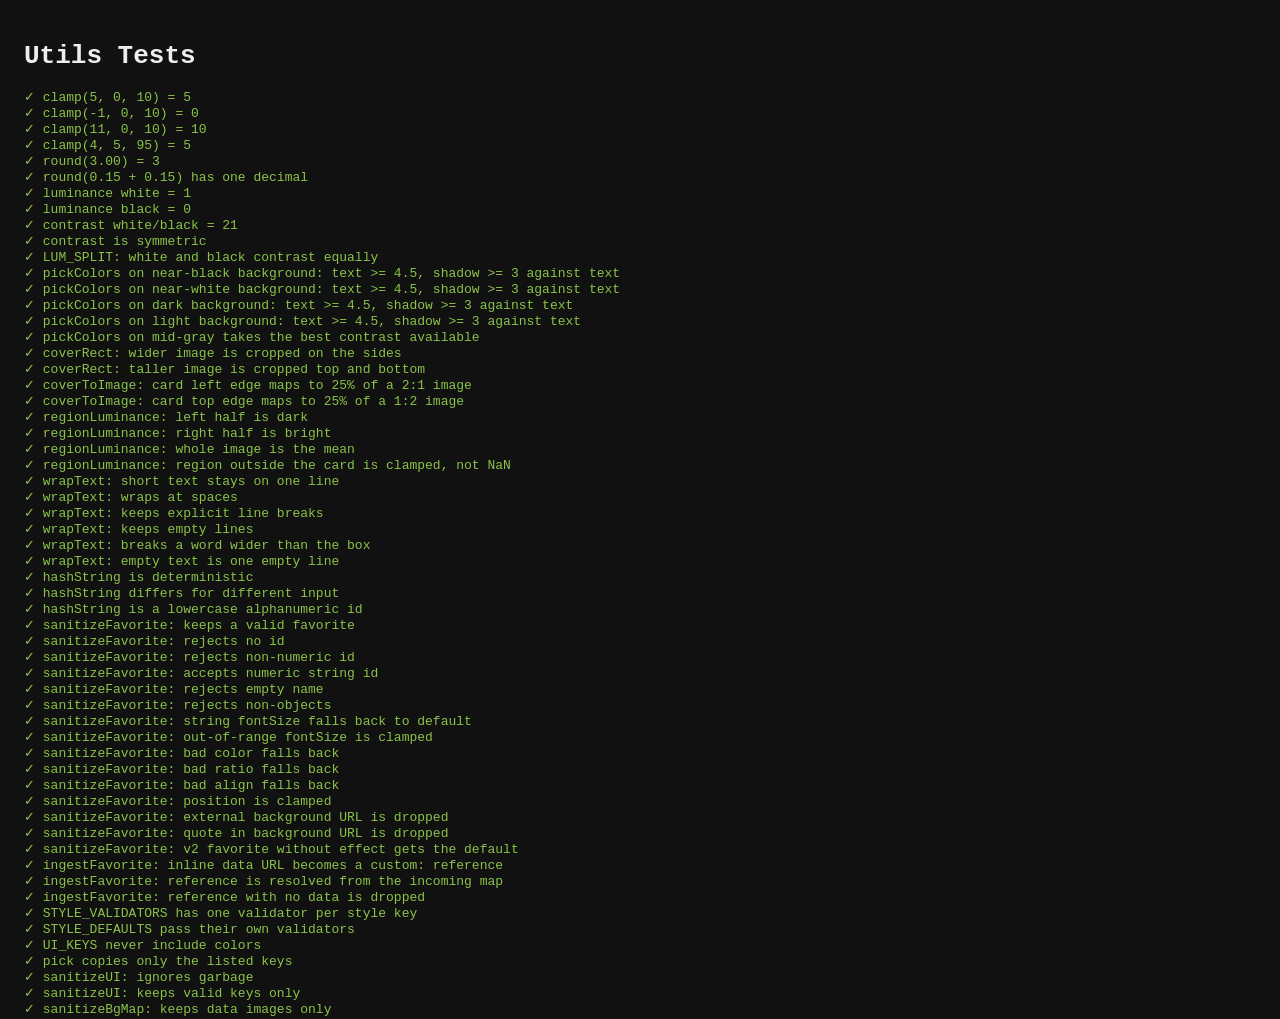
<file: tests/test-utils.html>
<!DOCTYPE html>
<html lang="en">
<head>
  <meta charset="UTF-8">
  <title>Utils Tests</title>
  <style>
    body { font-family: monospace; padding: 1rem; background: #111; color: #eee; }
    .pass { color: #8BC34A; }
    .fail { color: #FF5252; font-weight: bold; }
    #summary { margin-top: 1rem; font-size: 1.1rem; }
  </style>
</head>
<body>
<h1>Utils Tests</h1>
<div id="output"></div>
<div id="summary"></div>
<!-- The real app code: app.js only wires itself up on the app page -->
<script src="../app.js"></script>
<script>
let passed = 0, failed = 0;
const out = document.getElementById('output');
function assert(desc, condition) {
  const div = document.createElement('div');
  if (condition) { passed++; div.className = 'pass'; div.textContent = `✓ ${desc}`; }
  else           { failed++; div.className = 'fail'; div.textContent = `✗ ${desc}`; }
  out.appendChild(div);
}
const near = (a, b, eps = 1e-6) => Math.abs(a - b) < eps;

// --- clamp / roundOneDecimal ---
assert('clamp(5, 0, 10) = 5',   clamp(5,  0, 10) === 5);
assert('clamp(-1, 0, 10) = 0',  clamp(-1, 0, 10) === 0);
assert('clamp(11, 0, 10) = 10', clamp(11, 0, 10) === 10);
assert('clamp(4, 5, 95) = 5',   clamp(4,  5, 95) === 5);
assert('round(3.00) = 3',       roundOneDecimal(3.00) === 3);
assert('round(0.15 + 0.15) has one decimal', roundOneDecimal(0.15 + 0.15) === 0.3);

// --- color math ---
assert('luminance white = 1',  near(hexLuminance('#ffffff'), 1));
assert('luminance black = 0',  near(hexLuminance('#000000'), 0));
assert('contrast white/black = 21', near(contrastRatio(1, 0), 21));
assert('contrast is symmetric', contrastRatio(0.2, 0.7) === contrastRatio(0.7, 0.2));
assert('LUM_SPLIT: white and black contrast equally',
  near(contrastRatio(1, LUM_SPLIT), contrastRatio(0, LUM_SPLIT), 0.01));

// --- pickColors: readable text and a shadow that stands out ---
for (const [lum, name] of [[0.01, 'near-black'], [0.9, 'near-white'], [0.05, 'dark'], [0.6, 'light']]) {
  let ok = true;
  for (let i = 0; i < 40; i++) {
    const { textColor, shadowColor } = pickColors(lum);
    if (contrastRatio(hexLuminance(textColor), lum) < MIN_CONTRAST) ok = false;
    if (contrastRatio(hexLuminance(textColor), hexLuminance(shadowColor)) < MIN_SHADOW_CONTRAST) ok = false;
  }
  assert(`pickColors on ${name} background: text >= 4.5, shadow >= 3 against text`, ok);
}
{
  // Mid-gray: no palette color reaches 4.5, so the best contrast available is taken
  const { textColor } = pickColors(0.18);
  const best = Math.max(...[...LIGHT_PALETTE, ...DARK_PALETTE].map(c => contrastRatio(hexLuminance(c), 0.18)));
  assert('pickColors on mid-gray takes the best contrast available',
    near(contrastRatio(hexLuminance(textColor), 0.18), best));
}

// --- cover mapping / sampling ---
assert('coverRect: wider image is cropped on the sides',
  JSON.stringify(coverRect(200, 100, 100, 100)) === JSON.stringify([-50, 0, 200, 100]));
assert('coverRect: taller image is cropped top and bottom',
  JSON.stringify(coverRect(100, 200, 100, 100)) === JSON.stringify([0, -50, 100, 200]));
{
  const [x, y] = coverToImage(0, 0.5, 2, 1);   // image twice as wide as the card
  assert('coverToImage: card left edge maps to 25% of a 2:1 image', near(x, 0.25) && near(y, 0.5));
  const [x2, y2] = coverToImage(0.5, 0, 0.5, 1); // image half as wide
  assert('coverToImage: card top edge maps to 25% of a 1:2 image', near(x2, 0.5) && near(y2, 0.25));
}
{
  // Left half dark (0), right half bright (1)
  const cells = new Float32Array(LUM_GRID * LUM_GRID);
  for (let r = 0; r < LUM_GRID; r++) for (let c = LUM_GRID / 2; c < LUM_GRID; c++) cells[r * LUM_GRID + c] = 1;
  const map = { aspect: 1, cells };
  assert('regionLuminance: left half is dark',
    regionLuminance(map, { x0: 0, x1: 0.4, y0: 0, y1: 1 }, 1) < 0.01);
  assert('regionLuminance: right half is bright',
    regionLuminance(map, { x0: 0.6, x1: 1, y0: 0, y1: 1 }, 1) > 0.99);
  assert('regionLuminance: whole image is the mean',
    near(regionLuminance(map, { x0: 0, x1: 1, y0: 0, y1: 1 }, 1), 0.5, 0.01));
  assert('regionLuminance: region outside the card is clamped, not NaN',
    Number.isFinite(regionLuminance(map, { x0: -2, x1: 3, y0: -2, y1: 3 }, 1)));
}

// --- wrapText (10px per character) ---
{
  const m = s => s.length * 10;
  const join = lines => JSON.stringify(lines);
  assert('wrapText: short text stays on one line', join(wrapText('hello', 100, m)) === join(['hello']));
  assert('wrapText: wraps at spaces', join(wrapText('aaa bbb ccc', 70, m)) === join(['aaa bbb', 'ccc']));
  assert('wrapText: keeps explicit line breaks', join(wrapText('a\nb', 100, m)) === join(['a', 'b']));
  assert('wrapText: keeps empty lines', join(wrapText('a\n\nb', 100, m)) === join(['a', '', 'b']));
  assert('wrapText: breaks a word wider than the box', join(wrapText('abcdefgh', 30, m)) === join(['abc', 'def', 'gh']));
  assert('wrapText: empty text is one empty line', join(wrapText('', 100, m)) === join(['']));
}

// --- hashString ---
assert('hashString is deterministic', hashString('abc') === hashString('abc'));
assert('hashString differs for different input', hashString('abc') !== hashString('abd'));
assert('hashString is a lowercase alphanumeric id', /^[0-9a-z]+$/.test(hashString('[data-uri]')));

// --- sanitizeFavorite ---
{
  const good = { id: 1, name: ' Night ', text: 'Hi', backgroundUrl: backgroundPresets[0].url,
    fontSize: 3.04, textColor: '#112233', shadowColor: '#AABBCC', positionX: 50, positionY: 50,
    textAlign: 'left', ratio: '4:3', effect: 'outline' };
  const f = sanitizeFavorite(good);
  assert('sanitizeFavorite: keeps a valid favorite', f && f.name === 'Night' && f.ratio === '4:3' && f.effect === 'outline' && f.fontSize === 3);
  assert('sanitizeFavorite: rejects no id',       sanitizeFavorite({ ...good, id: undefined }) === null);
  assert('sanitizeFavorite: rejects non-numeric id', sanitizeFavorite({ ...good, id: 'abc' }) === null);
  assert('sanitizeFavorite: accepts numeric string id', sanitizeFavorite({ ...good, id: '5' }).id === 5);
  assert('sanitizeFavorite: rejects empty name',  sanitizeFavorite({ ...good, name: '  ' }) === null);
  assert('sanitizeFavorite: rejects non-objects', sanitizeFavorite(null) === null && sanitizeFavorite('x') === null);
  assert('sanitizeFavorite: string fontSize falls back to default', sanitizeFavorite({ ...good, fontSize: '3' }).fontSize === STYLE_DEFAULTS.fontSize);
  assert('sanitizeFavorite: out-of-range fontSize is clamped', sanitizeFavorite({ ...good, fontSize: 99 }).fontSize === FONT_MAX);
  assert('sanitizeFavorite: bad color falls back', sanitizeFavorite({ ...good, textColor: 'red' }).textColor === STYLE_DEFAULTS.textColor);
  assert('sanitizeFavorite: bad ratio falls back', sanitizeFavorite({ ...good, ratio: '5:4' }).ratio === '16:9');
  assert('sanitizeFavorite: bad align falls back', sanitizeFavorite({ ...good, textAlign: 'justify' }).textAlign === 'center');
  assert('sanitizeFavorite: position is clamped', sanitizeFavorite({ ...good, positionX: -10, positionY: 500 }).positionX === POS_MIN);
  assert('sanitizeFavorite: external background URL is dropped', sanitizeFavorite({ ...good, backgroundUrl: 'https://evil.example/x.png' }).backgroundUrl === '');
  assert('sanitizeFavorite: quote in background URL is dropped', sanitizeFavorite({ ...good, backgroundUrl: "x');}body{" }).backgroundUrl === '');
  assert('sanitizeFavorite: v2 favorite without effect gets the default', sanitizeFavorite({ ...good, effect: undefined }).effect === 'shadow');
}

// --- ingestFavorite: inline backgrounds move to the shared store ---
{
  const data = '[data-uri]';
  const sink = {};
  const f = ingestFavorite({ id: 1, name: 'a', text: '', backgroundUrl: data }, {}, sink);
  const hash = f.backgroundUrl.slice(7);
  assert('ingestFavorite: inline data URL becomes a custom: reference', f.backgroundUrl.startsWith('custom:') && sink[hash] === data);

  const sink2 = {};
  const g = ingestFavorite({ id: 2, name: 'b', text: '', backgroundUrl: `custom:${hash}` }, { [hash]: data }, sink2);
  assert('ingestFavorite: reference is resolved from the incoming map', g.backgroundUrl === `custom:${hash}` && sink2[hash] === data);

  const h = ingestFavorite({ id: 3, name: 'c', text: '', backgroundUrl: 'custom:zzz' }, {}, {});
  assert('ingestFavorite: reference with no data is dropped', h.backgroundUrl === '');
}

// --- style keys: defaults, validators and persisted UI keys stay in step ---
assert('STYLE_VALIDATORS has one validator per style key',
  JSON.stringify(Object.keys(STYLE_VALIDATORS).sort()) === JSON.stringify([...STYLE_KEYS].sort()));
assert('STYLE_DEFAULTS pass their own validators',
  STYLE_KEYS.every(k => STYLE_VALIDATORS[k](STYLE_DEFAULTS[k]) === STYLE_DEFAULTS[k]));
assert('UI_KEYS never include colors', !UI_KEYS.some(k => k.endsWith('Color')));
assert('pick copies only the listed keys', JSON.stringify(pick({ a: 1, b: 2, c: 3 }, ['a', 'c'])) === JSON.stringify({ a: 1, c: 3 }));

// --- sanitizeUI ---
{
  assert('sanitizeUI: ignores garbage', Object.keys(sanitizeUI('nope')).length === 0 && Object.keys(sanitizeUI(null)).length === 0);
  const ui = sanitizeUI({ advancedOpen: true, ratio: '9:16', fontSize: 4, textColor: '#000000', evil: 1, transparentExport: 'yes' });
  assert('sanitizeUI: keeps valid keys only',
    ui.advancedOpen === true && ui.ratio === '9:16' && ui.fontSize === 4 &&
    !('textColor' in ui) && !('evil' in ui) && !('transparentExport' in ui));
}
assert('sanitizeBgMap: keeps data images only',
  JSON.stringify(sanitizeBgMap({ a1: '[data-uri]', b2: 'http://x/y.png', 'bad key': '[data-uri]' })) ===
  JSON.stringify({ a1: '[data-uri]' }));

document.getElementById('summary').textContent = `${passed} passed, ${failed} failed`;
</script>
</body>
</html>
</file>
<file: style.css>
/* ============================================================
   Custom Properties
   Sea-blue page, sand panels, one sponge-yellow action. Everything
   that can be pressed or lifted uses the same hard offset shadow as
   the text on the card.
   ============================================================ */
:root {
  --sea:        #0070BB;
  --sea-light:  #dff1ff;
  --sand:       #f3dfa2;
  --cream:      #fff7dc;
  --sponge:     #ffd800;
  --ink:        #4a2c0f;
  --outline:    #3a2208;
  --ink-soft:   #7a5a2a;
  --coral:      #ffb4a6;
  --danger:     #b3261e;
  --radius:     6px;
  --lift:       2px 2px 0 var(--outline);
  --font-ui:    'Fredoka', ui-rounded, 'Segoe UI', system-ui, sans-serif;
}

/* ============================================================
   Base
   ============================================================ */
*, *::before, *::after { box-sizing: border-box; margin: 0; padding: 0; }

/* Enforce [hidden] even when an ID rule sets display:flex/grid.
   UA stylesheet uses display:none without !important — ID selectors win otherwise. */
[hidden] { display: none !important; }

body {
  background-color: var(--sea);
  color: #fff;
  font-family: var(--font-ui);
  min-height: 100vh;
}

button, input, textarea { font: inherit; }

button {
  border: 2px solid var(--outline);
  border-radius: var(--radius);
  background: var(--cream);
  color: var(--ink);
  box-shadow: var(--lift);
  padding: 0.4rem 0.8rem;
  cursor: pointer;
  font-size: 0.9rem;
  font-weight: 500;
  transition: transform 0.06s, box-shadow 0.06s;
}

button:hover:not(:disabled)  { transform: translate(-1px, -1px); box-shadow: 3px 3px 0 var(--outline); }
button:active:not(:disabled) { transform: translate(2px, 2px);   box-shadow: 0 0 0 var(--outline); }

input[type="text"], textarea {
  border-radius: var(--radius);
  border: 2px solid var(--outline);
  background: var(--cream);
  color: var(--ink);
  font-size: 0.95rem;
  padding: 0.4rem 0.6rem;
}

input[type="text"]::placeholder,
textarea::placeholder { color: var(--ink-soft); }

/* Focus rings: white on the sea, brown on sand */
button:focus-visible,
input:focus-visible,
textarea:focus-visible,
#timeCard:focus-visible {
  outline: 3px solid #fff;
  outline-offset: 2px;
}

.panel-section :focus-visible,
.modal-box :focus-visible { outline-color: var(--outline); }

@media (prefers-reduced-motion: reduce) {
  button { transition: none; }
  button:hover:not(:disabled), button:active:not(:disabled) { transform: none; }
}

/* ============================================================
   Header
   ============================================================ */
header {
  text-align: center;
  padding: 1rem 1rem 0.25rem;
}

.app-title {
  font-family: 'Some Time Later', var(--font-ui);
  font-size: 1.8rem;
  font-weight: 400;
  color: var(--sponge);
  text-shadow: 2px 2px 0 var(--outline);
}

/* ============================================================
   Main layout
   ============================================================ */
main {
  max-width: 960px;
  margin: 0 auto;
  padding: 1rem;
  display: flex;
  flex-direction: column;
  gap: 1rem;
}

/* ============================================================
   Card
   ============================================================ */
#cardContainer {
  position: relative;
  width: 100%;
}

/* The card is a size container: text size and shadow are in cqw (% of card
   width), so the card looks the same at any screen size and matches the export.
   --em, --shadow-offset, --outline-width, --line-height and --text-box come from the
   constants in app.js (applyCardMetrics); --ar, --ar-n, --fs, --text-color and
   --shadow-color are set by renderCard().
   The frame is a box-shadow, not a border, so it does not change the card's size. */
#timeCard {
  --ar: 16 / 9;
  --ar-n: 1.7778;
  position: relative;
  width: 100%;
  max-width: min(900px, calc(75vh * var(--ar-n)));
  margin: 0 auto;
  aspect-ratio: var(--ar);
  container-type: inline-size;
  font-family: 'Some Time Later', sans-serif;
  background: #000 center / cover no-repeat;
  overflow: hidden;
  cursor: grab;
  touch-action: none;                 /* drag moves the text, not the page */
  user-select: none;
  -webkit-user-select: none;
  box-shadow: 0 0 0 3px var(--outline), 7px 7px 0 3px var(--outline);
  border-radius: var(--radius);
}

#timeCard:active { cursor: grabbing; }

.text-wrapper {
  position: absolute;
  width: var(--text-box);
  transform: translate(-50%, -50%);
  white-space: pre-wrap;
  overflow-wrap: break-word;
  line-height: var(--line-height);
  font-size: calc(var(--fs) * var(--em));
  color: var(--text-color);
  text-shadow: var(--shadow-offset) var(--shadow-offset) 0 var(--shadow-color),
               calc(var(--shadow-offset) * -1) calc(var(--shadow-offset) * -1) 0 var(--shadow-color);
  /* left, top, text-align set by renderCard() */
}

#timeCard.fx-outline .text-wrapper {
  text-shadow: none;
  -webkit-text-stroke: var(--outline-width) var(--shadow-color);
  paint-order: stroke fill;
}

/* Download overlay — positioned on cardContainer, over the card */
.download-overlay {
  position: absolute;
  inset: 0;
  background: rgba(0, 112, 187, 0.8);
  display: flex;
  align-items: center;
  justify-content: center;
  gap: 0.75rem;
  font-size: 1.1rem;
  color: white;
}

.spinner {
  width: 22px;
  height: 22px;
  border: 3px solid rgba(255,255,255,0.3);
  border-top-color: white;
  border-radius: 50%;
  animation: spin 0.7s linear infinite;
}

@keyframes spin { to { transform: rotate(360deg); } }

/* ============================================================
   Background strip
   ============================================================ */
/* The upload button sits beside the scrolling thumbnails, never over them */
/* Aligned by the top, not centered: a visible scrollbar makes the scroll box taller
   and would push a centered button below the thumbnails. */
#bgStrip {
  --strip-top: 0.5rem;
  display: flex;
  align-items: flex-start;
  gap: 0.5rem;
  padding: 0 0 0.6rem;
}

#bgScroll {
  display: flex;
  align-items: center;
  gap: 0.5rem;
  flex: 1;
  min-width: 0;
  overflow-x: auto;
  padding: var(--strip-top) 0.5rem 0.6rem;     /* room for the hard shadows the scroll box would clip */
  scrollbar-width: thin;
  scrollbar-color: var(--outline) transparent;
}

.thumbnail-wrapper {
  position: relative;
  flex-shrink: 0;
}

.thumbnail {
  width: 64px;
  height: 40px;
  background: #333 center / cover no-repeat;
  border-radius: var(--radius);
  border: 2px solid var(--outline);
  box-shadow: var(--lift);
  cursor: pointer;
  display: block;
  padding: 0;
}

.thumbnail.active {
  border-color: var(--sponge);
  box-shadow: 0 0 0 2px var(--outline), 3px 3px 0 2px var(--outline);
}

.btn-remove-bg {
  position: absolute;
  top: -6px;
  right: -6px;
  width: 18px;
  height: 18px;
  border-radius: 50%;
  background: var(--coral);
  color: var(--ink);
  font-size: 9px;
  padding: 0;
  box-shadow: none;
  display: flex;
  align-items: center;
  justify-content: center;
  line-height: 1;
}

.strip-separator {
  flex-shrink: 0;
  width: 2px;
  height: 32px;
  background: var(--outline);
  opacity: 0.5;
}

.btn-bg-upload {
  flex-shrink: 0;
  margin-top: var(--strip-top);
  width: 64px;
  height: 40px;
  background: var(--cream);
  border-style: dashed;
  color: var(--ink);
  font-size: 1.4rem;
  padding: 0;
  display: flex;
  align-items: center;
  justify-content: center;
}

/* ============================================================
   Text row
   ============================================================ */
#textRow {
  display: flex;
  gap: 0.5rem;
  align-items: center;
}

#textInput {
  flex: 1;
  height: 2.6rem;
  resize: none;
  overflow: hidden;
  line-height: 1.4;
}

#textRow button {
  flex-shrink: 0;
  height: 2.6rem;
  font-size: 1rem;
  padding: 0 0.9rem;
}

/* The one action that is not a tweak */
#btnDownload { background: var(--sponge); font-weight: 600; }

#btnDownload:disabled { opacity: 0.6; cursor: not-allowed; }

/* ============================================================
   Advanced panel
   ============================================================ */
.btn-toggle-advanced {
  width: 100%;
  text-align: left;
  background: transparent;
  border-color: transparent;
  box-shadow: none;
  color: #fff;
  padding: 0.5rem 0;
  font-size: 1rem;
  font-weight: 600;
}

.btn-toggle-advanced:hover:not(:disabled),
.btn-toggle-advanced:active:not(:disabled) { transform: none; box-shadow: none; text-decoration: underline; }

#advancedPanel {
  display: grid;
  grid-template-columns: repeat(4, 1fr);
  gap: 0.75rem;
  padding: 0.25rem 3px 0.75rem 0;
}

/* [hidden] works here because the global [hidden] { display: none !important } rule
   in the Base section overrides all author display rules, including ID selectors. */

.panel-section {
  display: flex;
  flex-wrap: wrap;
  gap: 0.5rem;
  align-items: center;
  align-content: flex-start;
  padding: 0.7rem;
  background: var(--sand);
  color: var(--ink);
  border: 2px solid var(--outline);
  border-radius: var(--radius);
  box-shadow: 3px 3px 0 var(--outline);
}

.panel-label {
  font-size: 0.8rem;
  font-weight: 600;
  letter-spacing: 0.04em;
  text-transform: uppercase;
  color: var(--ink);
  width: 100%;
}

/* Colors section */
.color-label {
  display: flex;
  align-items: center;
  gap: 0.3rem;
  font-size: 0.9rem;
}

input[type="color"] {
  width: 34px;
  height: 34px;
  padding: 2px;
  border: 2px solid var(--outline);
  border-radius: var(--radius);
  background: var(--cream);
  cursor: pointer;
}

/* Size section */
.btn-font-step {
  width: 32px;
  height: 32px;
  padding: 0;
  font-size: 1.1rem;
}

#fontSizeDisplay {
  font-size: 0.9rem;
  font-weight: 600;
  min-width: 3rem;
  text-align: center;
}

#sliderFontSize {
  flex: 1;
  min-width: 80px;
  accent-color: var(--sea);
  background: none;
  border: none;
  padding: 0;
}

/* Segmented buttons: effect, align, ratio */
.seg-group { display: flex; flex-wrap: wrap; gap: 0.35rem; }

.btn-seg {
  min-width: 32px;
  height: 32px;
  padding: 0 0.5rem;
  font-size: 0.85rem;
}

.btn-seg.active { background: var(--sponge); font-weight: 600; }

.check-label {
  display: flex;
  align-items: center;
  gap: 0.4rem;
  font-size: 0.85rem;
  cursor: pointer;
}

.check-label input { accent-color: var(--sea); width: 16px; height: 16px; }

.btn-reset { font-size: 0.85rem; }

/* Favorites section */
#favoritesSection { grid-column: 1 / -1; flex-direction: column; align-items: stretch; }

.fav-save-row { display: flex; gap: 0.5rem; }
.fav-save-row input { flex: 1; }

/* Error state for name input */
#favNameInput.error { border-color: var(--danger); }

.fav-error { font-size: 0.85rem; font-weight: 500; color: var(--danger); }

.btn-save-fav { background: var(--sponge); flex-shrink: 0; font-weight: 600; }

#favoritesList {
  display: flex;
  flex-direction: column;
  gap: 0.4rem;
  max-height: 200px;
  overflow-y: auto;
  padding: 2px;
}

.fav-item {
  display: flex;
  align-items: center;
  gap: 0.5rem;
  padding: 0.35rem 0.5rem;
  background: var(--cream);
  border: 2px solid var(--outline);
  border-radius: var(--radius);
}

.fav-name {
  flex: 1;
  font-size: 0.9rem;
  overflow: hidden;
  text-overflow: ellipsis;
  white-space: nowrap;
}

.fav-actions { display: flex; gap: 0.35rem; flex-shrink: 0; }

.btn-load-fav,
.btn-delete-fav { padding: 0.15rem 0.5rem; font-size: 0.8rem; }

.btn-delete-fav { background: var(--coral); }

.fav-empty { font-size: 0.9rem; color: var(--ink-soft); font-style: italic; }

.fav-io-row { display: flex; gap: 0.5rem; }
.btn-export-fav, .btn-import-fav { flex: 1; }

/* ============================================================
   Import Modal
   ============================================================ */
#importModal {
  position: fixed;
  inset: 0;
  z-index: 1000;
  display: flex;
  align-items: center;
  justify-content: center;
}

.modal-overlay {
  position: absolute;
  inset: 0;
  background: rgba(0, 40, 70, 0.8);
}

.modal-box {
  position: relative;
  background: var(--sand);
  color: var(--ink);
  border: 2px solid var(--outline);
  border-radius: var(--radius);
  padding: 1.5rem;
  max-width: 380px;
  width: 90%;
  box-shadow: 5px 5px 0 var(--outline);
}

.modal-box h2  { margin-bottom: 0.6rem; font-size: 1.2rem; font-weight: 600; }
.modal-box p   { margin-bottom: 1rem; font-size: 0.95rem; }

.modal-buttons { display: flex; gap: 0.5rem; justify-content: flex-end; flex-wrap: wrap; }

.btn-merge   { background: var(--sponge); font-weight: 600; }
.btn-replace { background: var(--coral); }

/* ============================================================
   Toasts
   ============================================================ */
#toastContainer {
  position: fixed;
  bottom: 1.25rem;
  left: 50%;
  transform: translateX(-50%);
  display: flex;
  flex-direction: column-reverse;
  gap: 0.5rem;
  z-index: 2000;
  pointer-events: none;
  min-width: 220px;
  max-width: 90vw;
}

.toast {
  background: var(--sponge);
  color: var(--ink);
  border: 2px solid var(--outline);
  padding: 0.55rem 0.9rem;
  border-radius: var(--radius);
  box-shadow: 3px 3px 0 var(--outline);
  display: flex;
  align-items: center;
  gap: 0.5rem;
  pointer-events: auto;
  font-size: 0.9rem;
  font-weight: 500;
  animation: toast-in 0.18s ease;
}

.toast.error { background: var(--coral); }
.toast.undo  { background: var(--cream); }

@keyframes toast-in {
  from { opacity: 0; transform: translateY(6px); }
  to   { opacity: 1; transform: translateY(0);   }
}

@media (prefers-reduced-motion: reduce) {
  .toast { animation: none; }
}

.toast-msg  { flex: 1; }

.toast-undo-btn {
  padding: 0.15rem 0.5rem;
  font-size: 0.8rem;
  flex-shrink: 0;
}

/* ============================================================
   Responsive
   ============================================================ */
@media (max-width: 600px) {
  main { padding: 0.5rem 0.75rem 1rem; gap: 0.75rem; }
  .app-title { font-size: 1.3rem; }
  .thumbnail { width: 52px; height: 32px; }
  .btn-bg-upload { width: 52px; height: 32px; }
  #advancedPanel { grid-template-columns: repeat(2, 1fr); }
  #textRow { flex-wrap: wrap; }
  #textInput { flex-basis: 100%; }
}
</file>
